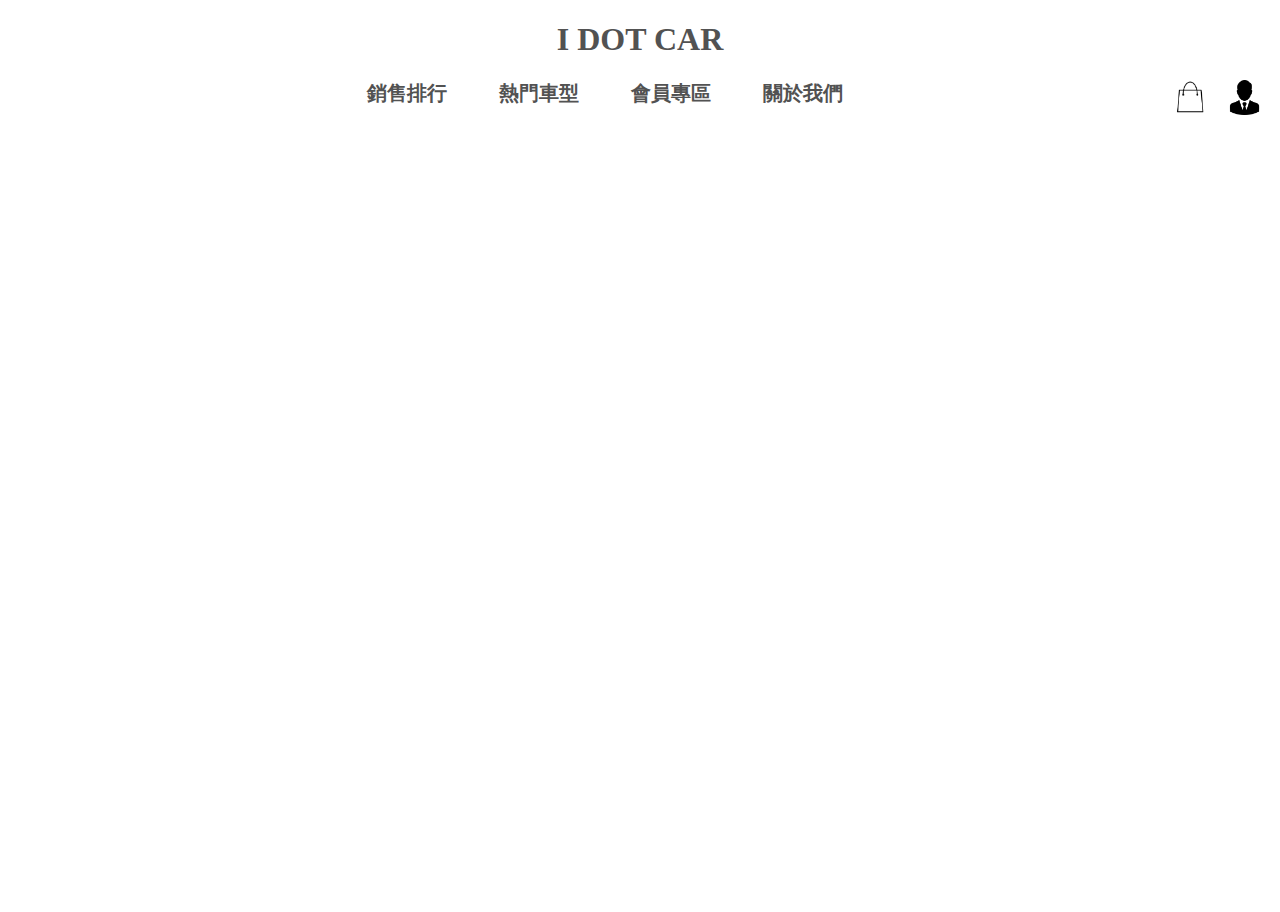
<file: index.html>
<!DOCTYPE html>
<html lang="en">
<head>
    <meta charset="UTF-8">
    <meta http-equiv="X-UA-Compatible" content="IE=edge">
    <meta name="viewport" content="width=device-width, initial-scale=1.0">
    <title>CAR</title>
    <link rel="stylesheet" type="text/css" href="assets/css/index.css">
    <script src="assets/js/index.js"></script>
</head>
<body>
    
    <header id = head>        
        <h1><a href="index.html">I DOT CAR</a></h1>
            <div class="iconbox">
                <a href="login.html"><img src="assets/images/man.jpg" alt="user"></a>
                <a href="cart.html"><img src="assets/images/shop2.png" alt="cart"></a>
            </div>

        <nav>
            <ul class="list">                
                <li><a href="top.html" class="listplace">銷售排行</a></li>&nbsp;&nbsp;&nbsp;&nbsp;&nbsp;&nbsp;&nbsp;&nbsp;&nbsp;&nbsp;&nbsp;&nbsp;                
                <li><a href="top.html#here">熱門車型</a></li>&nbsp;&nbsp;&nbsp;&nbsp;&nbsp;&nbsp;&nbsp;&nbsp;&nbsp;&nbsp;&nbsp;&nbsp;
                <li><a href="member.html" class="listplace">會員專區</a></li>&nbsp;&nbsp;&nbsp;&nbsp;&nbsp;&nbsp;&nbsp;&nbsp;&nbsp;&nbsp;&nbsp;&nbsp;
                <li><a href="about.html" class="listplace">關於我們</a></li>                                
            </ul>
        </nav>
    </header>
    <main>
        
        <!--輪播圖-->
        <div class="coverflow">
            <a href="#"><img src="assets/images/pic1.jpg"></a>
            <a href="#"><img src="assets/images/pic2.jpg"></a>
            <a href="#"><img src="assets/images/pic3.jpg"></a>
        </div>
          
    </main>
    
</body>
</html>
</file>
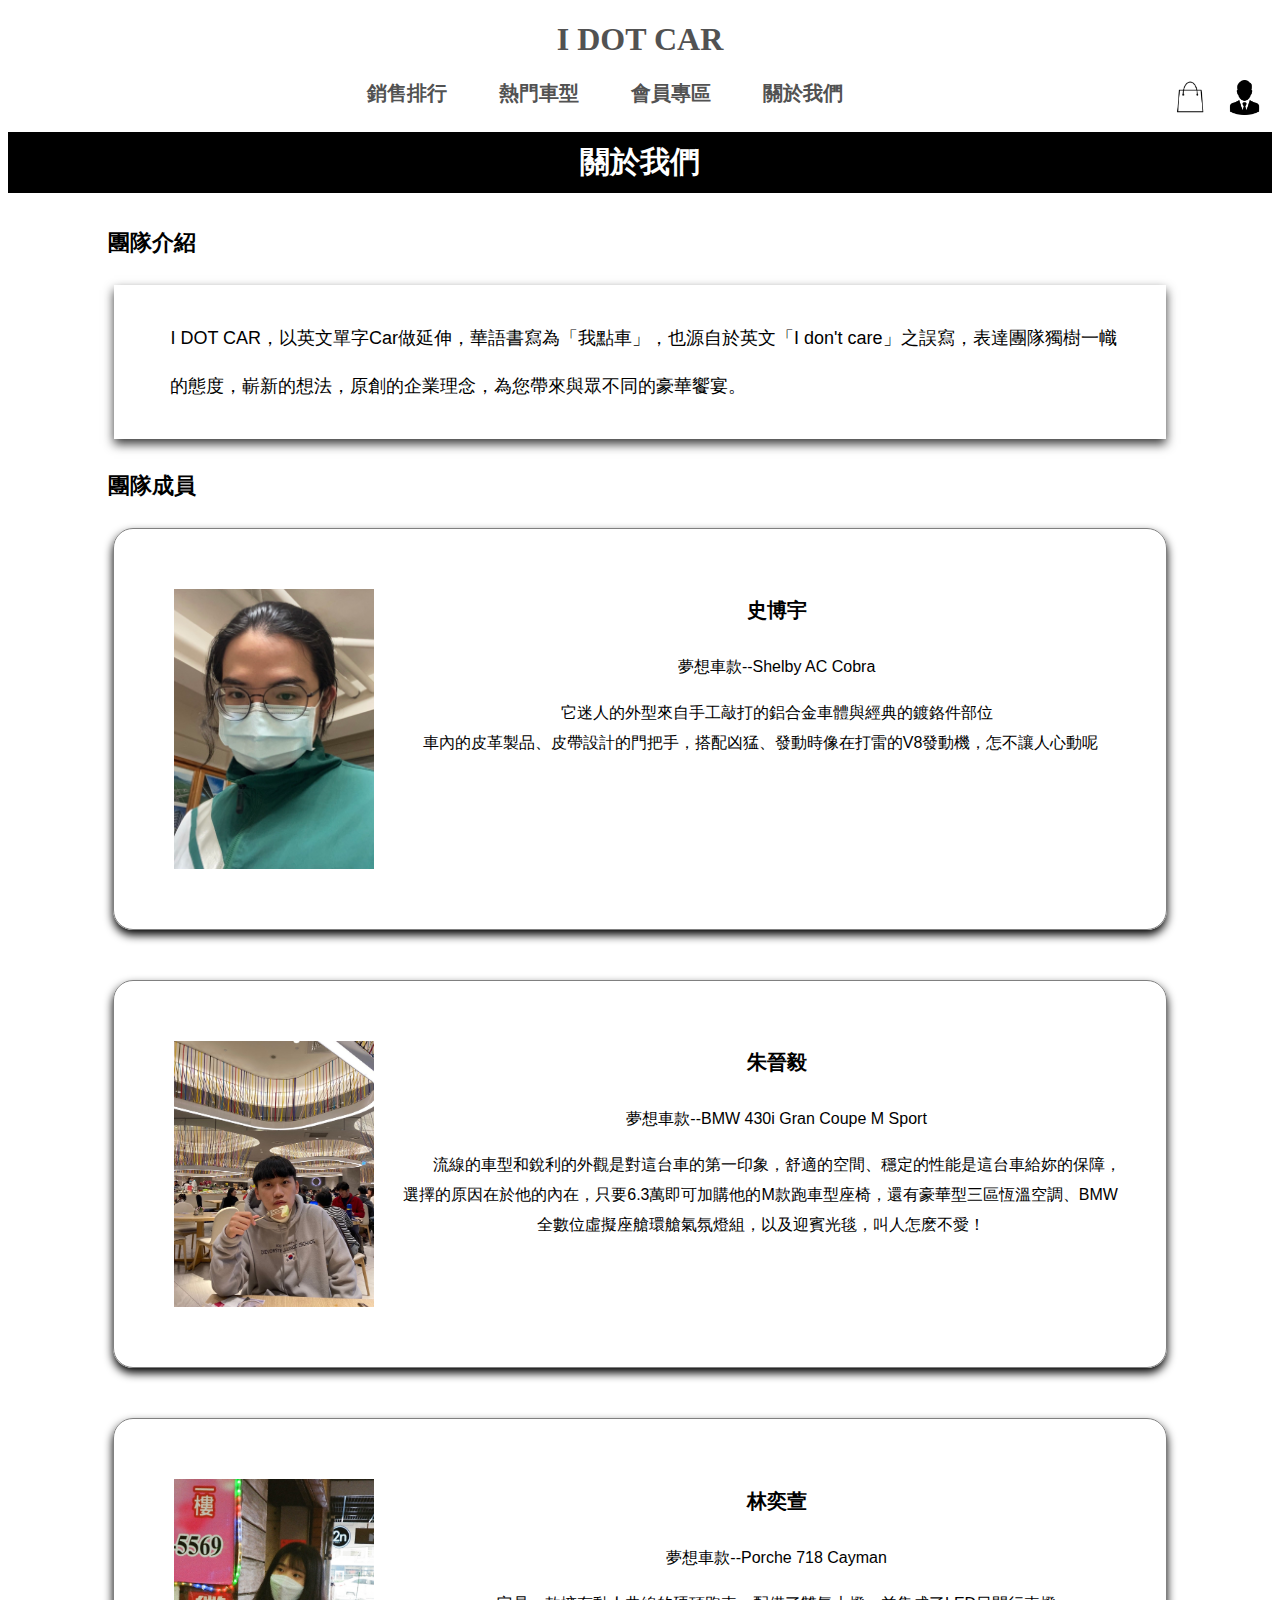
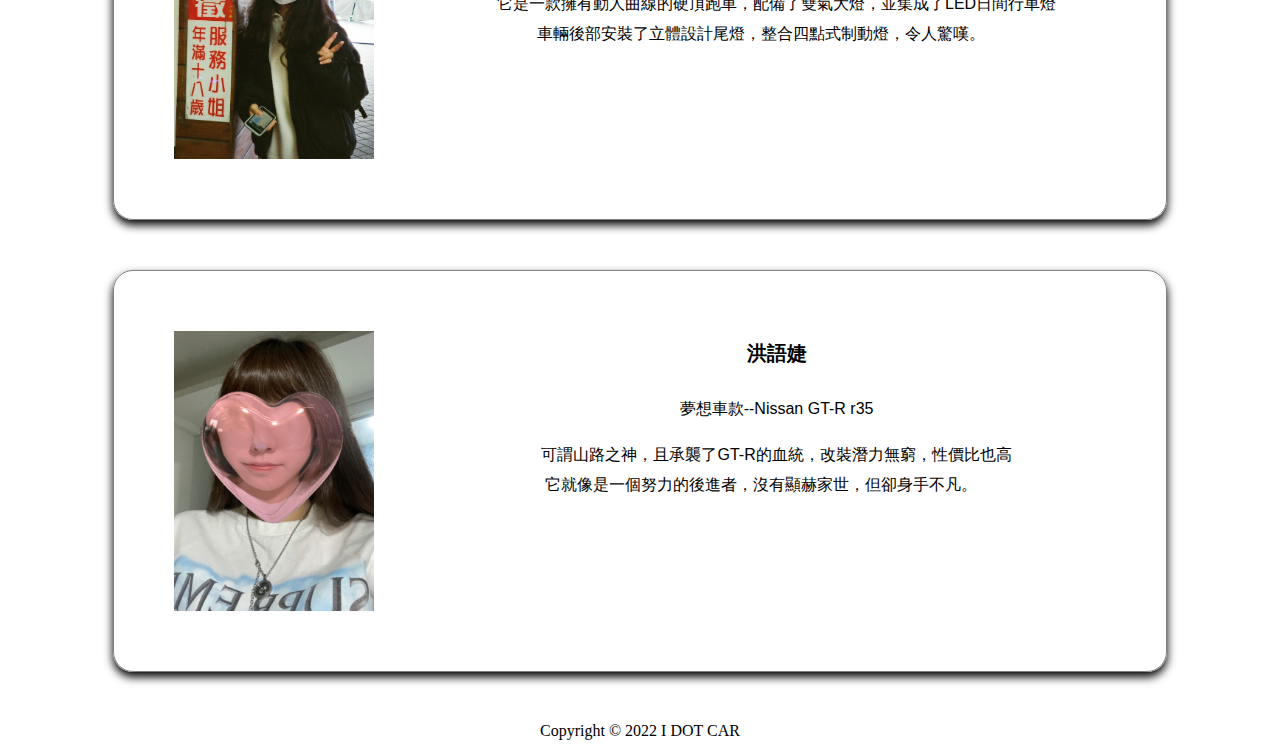
<file: about.html>
<!DOCTYPE html>
<html lang="en">
<head>
    <meta charset="UTF-8">
    <meta http-equiv="X-UA-Compatible" content="IE=edge">
    <meta name="viewport" content="width=device-width, initial-scale=1.0">
    <title>About</title>
    <link rel="stylesheet" href="assets\css\about.css">
 

</head>
<body>
    <header>
      <h1><a href="index.html">I DOT CAR</a></h1>
            <div class="iconbox">
                <a href="login.html"><img src="assets/images/man.jpg" alt="user"></a>
                <a href="cart.html"><img src="assets/images/shop2.png" alt="cart"></a>
            </div>

        <nav>
            <ul class="list">                
                <li><a href="top.html" class="listplace">銷售排行</a></li>&nbsp;&nbsp;&nbsp;&nbsp;&nbsp;&nbsp;&nbsp;&nbsp;&nbsp;&nbsp;&nbsp;&nbsp;                
                <li><a href="top.html#here">熱門車型</a></li>&nbsp;&nbsp;&nbsp;&nbsp;&nbsp;&nbsp;&nbsp;&nbsp;&nbsp;&nbsp;&nbsp;&nbsp;
                <li><a href="member.html" class="listplace">會員專區</a></li>&nbsp;&nbsp;&nbsp;&nbsp;&nbsp;&nbsp;&nbsp;&nbsp;&nbsp;&nbsp;&nbsp;&nbsp;
                <li><a href="about.html" class="listplace">關於我們</a></li>                                
            </ul>
        </nav>
        <h2>關於我們</h2>
    </header>
        <h3>團隊介紹</h3>
        <div class="content">
        <p>I DOT CAR，以英文單字Car做延伸，華語書寫為「我點車」，也源自於英文「I don't care」之誤寫，表達團隊獨樹一幟</p><p>的態度，嶄新的想法，原創的企業理念，為您帶來與眾不同的豪華饗宴。</p>
        
       
    </div>
<div>
        <h3>團隊成員</h3>
        <div class="p1">
            <div class="photo1">
            <img src="assets\images\photo1.jpg" class="photo1">
        </div>
        <div class="intro1"> 
            <h4>史博宇</h4>
            <p>夢想車款--Shelby AC Cobra </p>
              <p>它迷人的外型來自手工敲打的鋁合金車體與經典的鍍鉻件部位<br>車內的皮革製品、皮帶設計的門把手，搭配凶猛、發動時像在打雷的V8發動機，怎不讓人心動呢<!DOCTYPE html>
              <html lang="en">
              <head>
                <meta charset="UTF-8">
                <meta http-equiv="X-UA-Compatible" content="IE=edge">
                <meta name="viewport" content="width=device-width, initial-scale=1.0">
                <title>Document</title>
              </head>
              <body>
                
              </body>
              </html></p>
       </div> 
    </div>
    <div class="p2">
        <div class="photo2">
        <img src="assets\images\photo3.jpg" class="photo2">
    </div>
    <div class="intro2"> 
        <h4>朱晉毅</h4>
        <p>夢想車款--BMW 430i Gran Coupe M Sport </p>
          <p>流線的車型和銳利的外觀是對這台車的第一印象，舒適的空間、穩定的性能是這台車給妳的保障，選擇的原因在於他的內在，只要6.3萬即可加購他的M款跑車型座椅，還有豪華型三區恆溫空調、BMW全數位虛擬座艙環艙氣氛燈組，以及迎賓光毯，叫人怎麽不愛！</p>
   </div> 
 </div>
 <div class="p3">
  <div class="photo3">
  <img src="assets\images\photo2.jpg" class="photo3">
</div>
<div class="intro3"> 
  <h4>林奕萱</h4>
  <p>夢想車款--Porche 718 Cayman</p>
    <p>它是一款擁有動人曲線的硬頂跑車，配備了雙氣大燈，並集成了LED日間行車燈<br>車輛後部安裝了立體設計尾燈，整合四點式制動燈，令人驚嘆。</p>
</div> 
</div>
<div class="p4">
  <div class="photo4">
  <img src="assets\images\photo4.jpg" class="photo4">
</div>
<div class="intro4"> 
  <h4>洪語婕</h4>
  <p>夢想車款--Nissan GT-R r35</p>
    <p>可謂山路之神，且承襲了GT-R的血統，改裝潛力無窮，性價比也高<br>它就像是一個努力的後進者，沒有顯赫家世，但卻身手不凡。</p>
</div> 
</div>
</div>
  <button class="js-back-to-top back-to-top" title="回到頭部">&#65085;</button>
        <script src="https://cdn.staticfile.org/jquery/2.2.4/jquery.min.js"></script>
        <script>
            $(function () {            
            var $win = $(window);            
            var $backToTop = $('.js-back-to-top');            
            // 當用戶滾動到離頂部100像素時，展示回到頂部按鈕            
            $win.scroll(function () {            
            if ($win.scrollTop() > 100) {            
            $backToTop.show();            
            } else {            
            $backToTop.hide();            
            }            
            });            
            // 當用戶點擊按鈕時，通過動畫效果返回頭部            
            $backToTop.click(function () {            
            $('html, body').animate({scrollTop: 0}, 200);            
            });            
            });            
            </script>

<footer>
  <div class="copyright">
      <p>Copyright &copy; 2022 I DOT CAR</p>
  </div>
</footer>
    
    

  
</body>
</html>
</file>
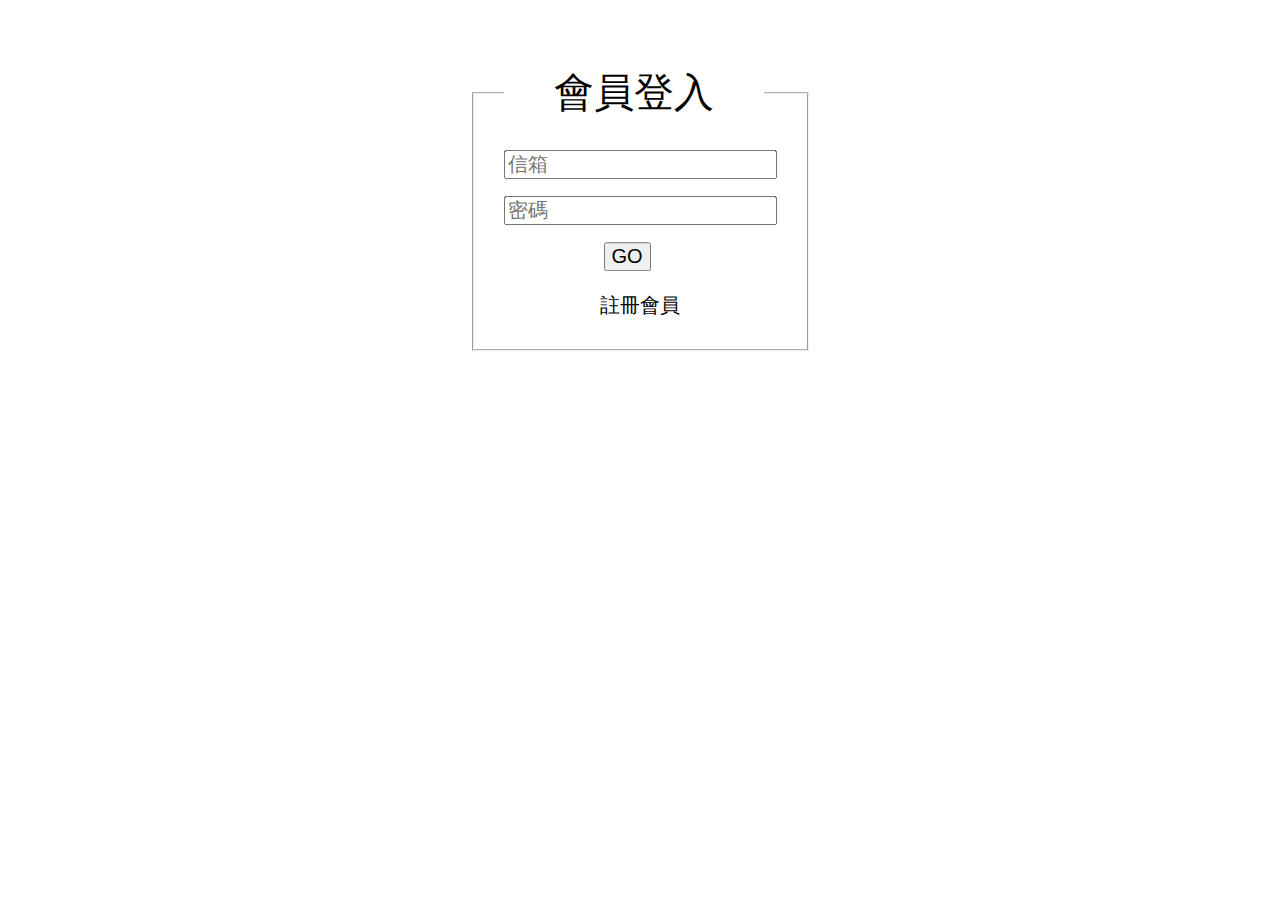
<file: login.html>
<!DOCTYPE html>
<html lang="en">
<head>
    <meta charset="UTF-8">
    <meta http-equiv="X-UA-Compatible" content="IE=edge">
    <meta name="viewport" content="width=device-width, initial-scale=1.0">
    <title>login</title>
    <link rel="stylesheet" href="./assets/css/style.css">
</head>
<body >
    
    <div class="login">
        <form>
        <fieldset>
            <legend class="legand">會員登入</legend>
            <input type="first" class="email" placeholder="信箱" /><br>
        <input type="password" class="password" placeholder="密碼" /><br>
        <input type="button" class="button" value="GO"  onclick="location.href=''">
        <div class="bt"><a href="register.html"><p>註冊會員</p></a></div>
        
        </fieldset>
    </form>
    </div>
  
</body>
</html>
</file>
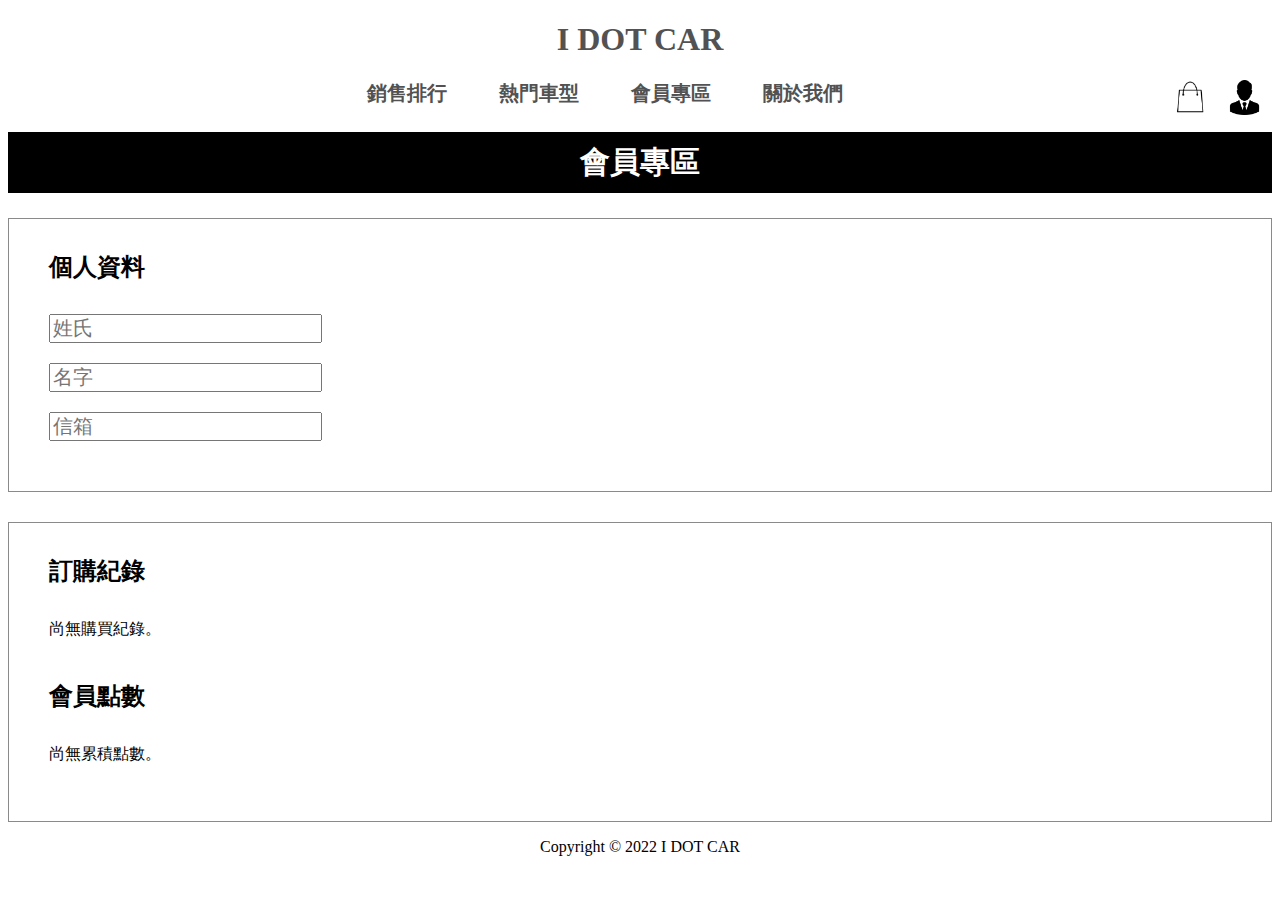
<file: member.html>
<!DOCTYPE html>
<html lang="en">
<head>
    <meta charset="UTF-8">
    <meta http-equiv="X-UA-Compatible" content="IE=edge">
    <meta name="viewport" content="width=device-width, initial-scale=1.0">
    <title>member</title>
    <link rel="stylesheet" href="assets/css/member.css">
</head>
<body> <header>
    <h1><a href="index.html">I DOT CAR</a></h1>
          <div class="iconbox">
              <a href="login.html"><img src="assets/images/man.jpg" alt="user"></a>
              <a href="cart.html"><img src="assets/images/shop2.png" alt="cart"></a>
          </div>

      <nav>
          <ul class="list">                
              <li><a href="top.html" class="listplace">銷售排行</a></li>&nbsp;&nbsp;&nbsp;&nbsp;&nbsp;&nbsp;&nbsp;&nbsp;&nbsp;&nbsp;&nbsp;&nbsp;                
              <li><a href="top.html#here">熱門車型</a></li>&nbsp;&nbsp;&nbsp;&nbsp;&nbsp;&nbsp;&nbsp;&nbsp;&nbsp;&nbsp;&nbsp;&nbsp;
              <li><a href="member.html" class="listplace">會員專區</a></li>&nbsp;&nbsp;&nbsp;&nbsp;&nbsp;&nbsp;&nbsp;&nbsp;&nbsp;&nbsp;&nbsp;&nbsp;
              <li><a href="about.html" class="listplace">關於我們</a></li>                                
          </ul>
      </nav>
      <h2>會員專區</h2>
  </header>
    <div class="member" >
         <h4>個人資料</h4>
         
        <input type="text" class="first"  placeholder="姓氏"/><br>
        <input type="text" class="last"  placeholder="名字"/><br>
        <input type="email" class="email" placeholder="信箱" /><br> </div>
        <div class="order">
        <h4>
         訂購紀錄
     </h4>
     <p>尚無購買紀錄。</p>

<div class="score">
    <h4>
     會員點數
 </h4>
 <p>尚無累積點數。</p>
</div>

</div>
       
  <footer>
    <div class="copyright">
        <p>Copyright &copy; 2022 I DOT CAR</p>
    </div>
  </footer>      
     
   
   
</body>
</html>
</file>
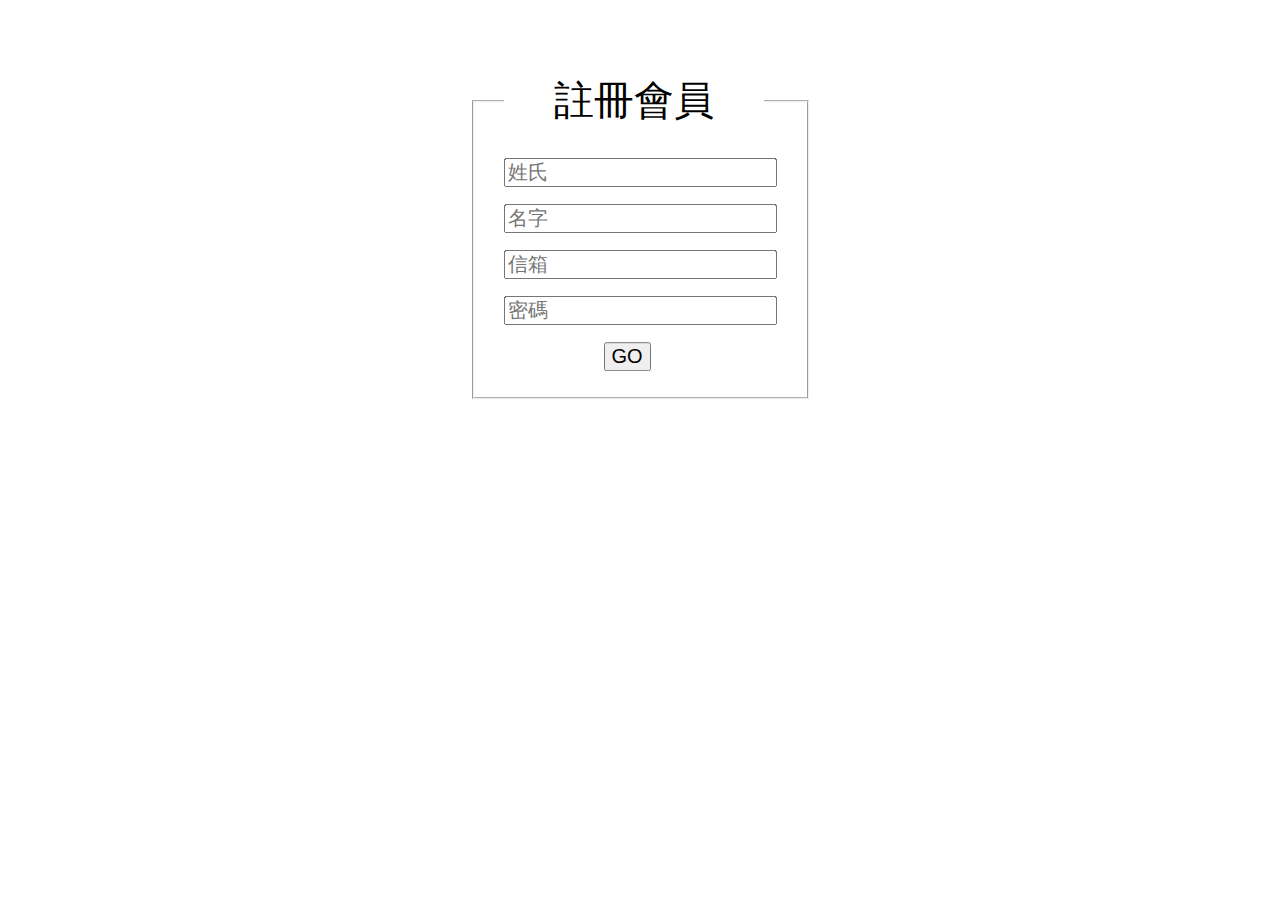
<file: register.html>
<!DOCTYPE html>
<html lang="en">
<head>
    <meta charset="UTF-8">
    <meta http-equiv="X-UA-Compatible" content="IE=edge">
    <meta name="viewport" content="width=device-width, initial-scale=1.0">
    <title>register</title>
    <link rel="stylesheet" href="assets\css\register.css">
</head>
<body">
    <div class="register" >
    <form >
        <fieldset>
        <legend class="rg">註冊會員</legend>
        <input type="text" class="first"  placeholder="姓氏"/><br>
        <input type="text" class="last"  placeholder="名字"/><br>
        <input type="email" class="email" placeholder="信箱" /><br>
        <input type="password" class="password" placeholder="密碼" /><br>
        <input type="button" class="button" value="GO">
        

    </fieldset>
    </form>
</div>
</body>
</html>
</file>
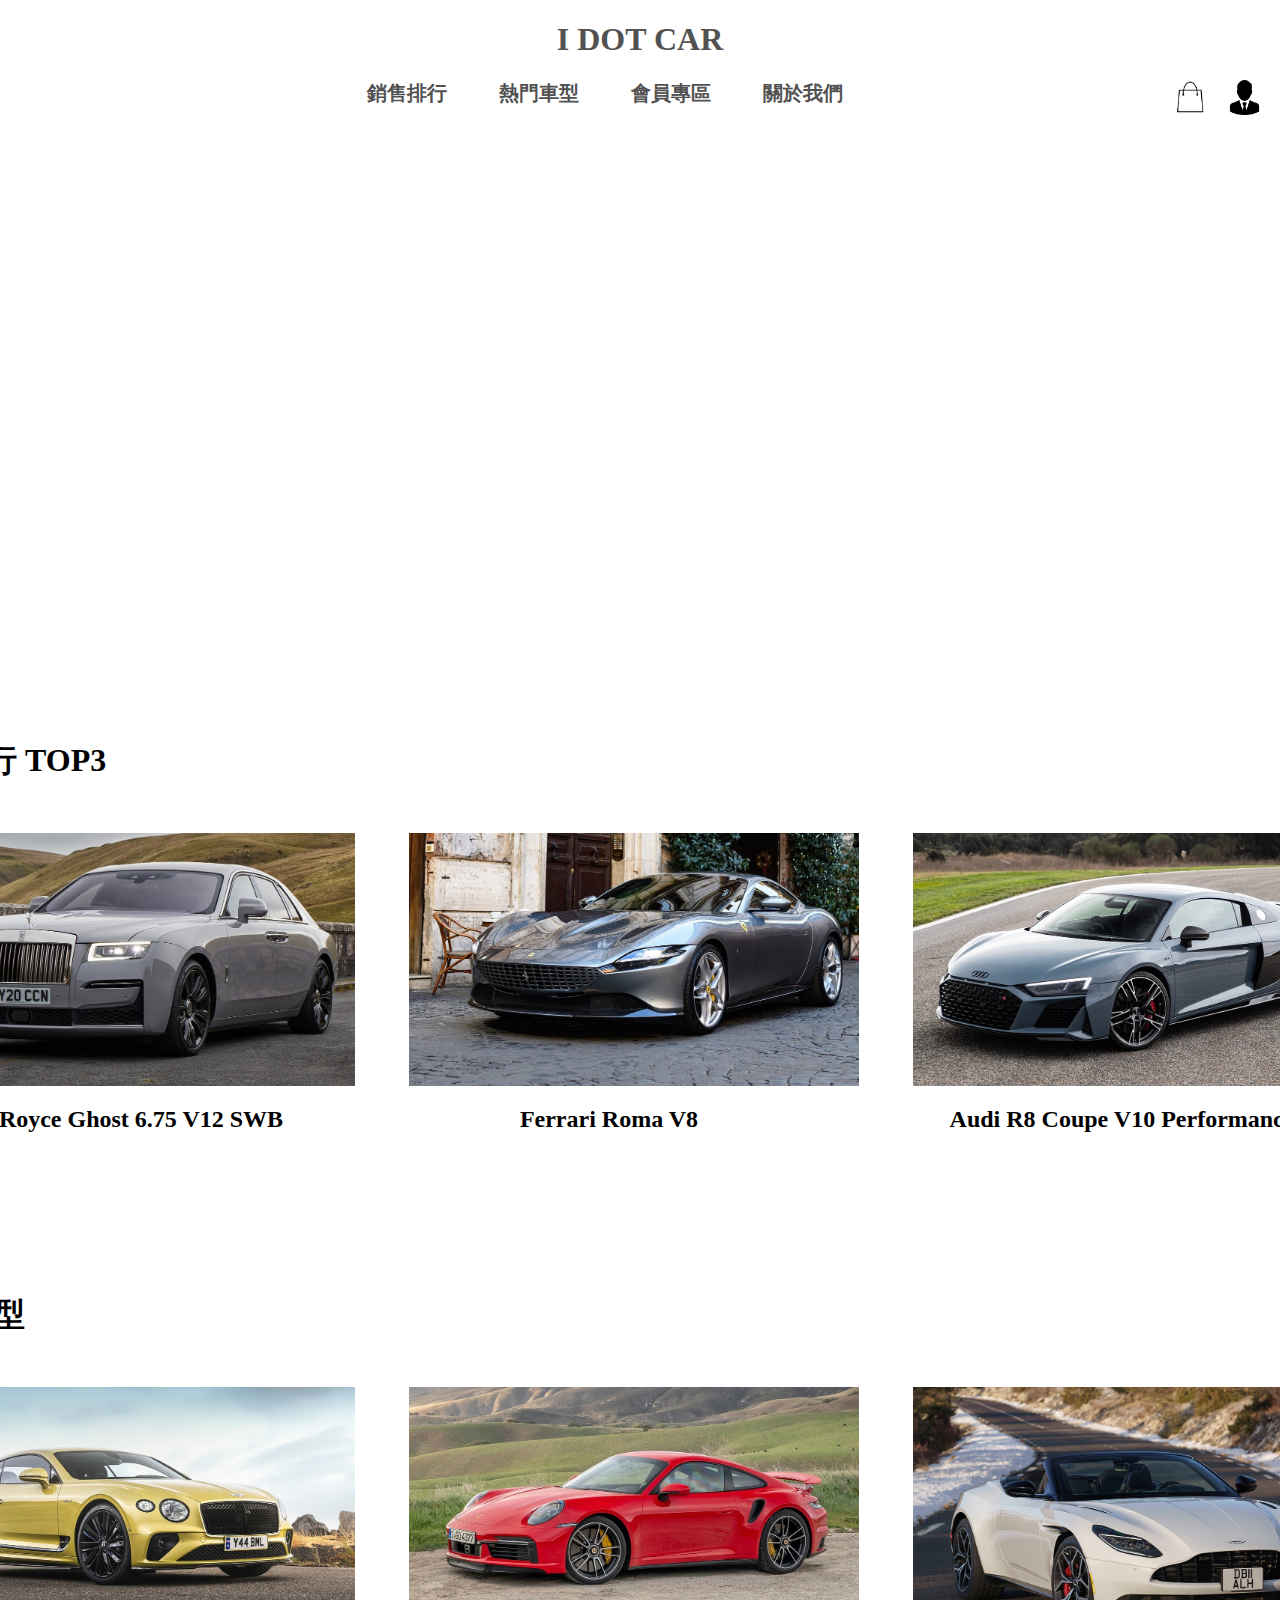
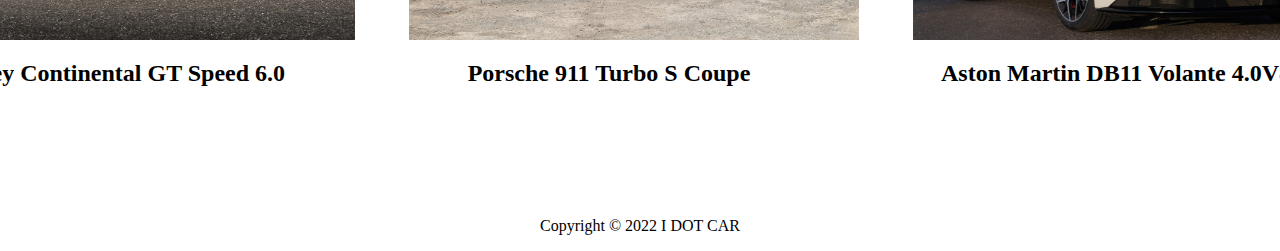
<file: top.html>
<!DOCTYPE html>
<html lang="en">
<head>
    <meta charset="UTF-8">
    <meta http-equiv="X-UA-Compatible" content="IE=edge">
    <meta name="viewport" content="width=device-width, initial-scale=1.0">
    <title>topsale</title>
    <link rel="stylesheet" type="text/css" href="assets/css/top.css">
    <script src="https://ajax.googleapis.com/ajax/libs/jquery/3.3.1/jquery.min.js"></script>
    

</head>
<body>
    <header>        
        <h1><a href="index.html">I DOT CAR</a></h1>
            <div class="iconbox">
                <a href="login.html"><img src="assets/images/man.jpg" alt="user"></a>
                <a href="cart.html"><img src="assets/images/shop2.png" alt="cart"></a>
            </div>

        <nav>
            <ul class="list">                
                <li><a href="top.html" class="listplace">銷售排行</a></li>&nbsp;&nbsp;&nbsp;&nbsp;&nbsp;&nbsp;&nbsp;&nbsp;&nbsp;&nbsp;&nbsp;&nbsp;                
                <li><a href="#here">熱門車型</a></li>&nbsp;&nbsp;&nbsp;&nbsp;&nbsp;&nbsp;&nbsp;&nbsp;&nbsp;&nbsp;&nbsp;&nbsp;
                <li><a href="member.html" class="listplace">會員專區</a></li>&nbsp;&nbsp;&nbsp;&nbsp;&nbsp;&nbsp;&nbsp;&nbsp;&nbsp;&nbsp;&nbsp;&nbsp;
                <li><a href="about.html" class="listplace">關於我們</a></li>                          
            </ul>
        </nav>
    </header></br>
    <main>
        <!--輪播圖-->
        <div class="coverflow">
            <a href="#"><img src="assets/images/cool1.jpeg"></a>
            <a href="#"><img src="assets/images/cool2.jpeg"></a>
            <a href="#"><img src="assets/images/cool3.jpeg"></a>
        </div></br>
        <div class="containers">
            <h1>&nbsp;&nbsp;&nbsp;銷售排行 TOP3</h1>
            <div class="row">                
                    <a href="product.html">                        
                        <div class="cars">
                            <div class="pic">
                                <img src = "assets/images/list1.jpeg">
                            </div>
                            <div class="text">
                                <h2>&nbsp;&nbsp;Rolls-Royce Ghost 6.75 V12 SWB</h2>
                            </div>
                        </div>
                    </a>            
                
                <a href="product.html">
                    <div class="cars">
                        <div class="pic">
                            <img src = "assets/images/list5.jpeg">
                        </div>
                        <div class="text">
                            <h2> Ferrari Roma V8</h2>
                        </div>
                    </div>            
                </a>
                <a href="product.html">
                    <div class="cars">
                        <div class="pic">
                            <img src = "assets/images/list9.jpeg">
                        </div>
                        <div class="text">
                            <h2>&nbsp;&nbsp;&nbsp;Audi R8 Coupe V10 Performance</h2>
                        </div>
                    </div>            
                </a>
                
            </div>
        </div>
        
        <!-- 下三排車 -->
        <div class="containers">
            <div id="here" name="here"></div>
            <h1>&nbsp;&nbsp;&nbsp;&nbsp;熱門車型</h1>
            <div class="row">
                <a href="product.html">
                    <div class="cars">
                        <div class="pic">
                            <img src = "assets/images/list13.jpeg">
                        </div>
                        <div class="text">
                            <h2>&nbsp;&nbsp;Bentley Continental GT Speed 6.0</h2>
                        </div>
                    </div>
                </a>
                <a href="product.html">
                    <div class="cars">
                        <div class="pic">
                            <img src = "assets/images/list17.jpeg">
                        </div>
                        <div class="text">
                            <h2> Porsche 911 Turbo S Coupe</h2>
                        </div>
                    </div>            
                </a>
                <a href="product.html">
                    <div class="cars">
                        <div class="pic">
                            <img src = "assets/images/list21.jpeg">
                        </div>
                        <div class="text">
                            <h2>&nbsp;Aston Martin DB11 Volante 4.0V8</h2>
                        </div>
                    </div>            
                </a>
                
            </div>            
        </div>
        
        <button class="js-back-to-top back-to-top" title="回到頭部">&#65085;</button>
        <script src="https://cdn.staticfile.org/jquery/2.2.4/jquery.min.js"></script>
        <script>
            $(function () {            
            var $win = $(window);            
            var $backToTop = $('.js-back-to-top');            
            // 當用戶滾動到離頂部100像素時，展示回到頂部按鈕            
            $win.scroll(function () {            
            if ($win.scrollTop() > 100) {            
            $backToTop.show();            
            } else {            
            $backToTop.hide();            
            }            
            });            
            // 當用戶點擊按鈕時，通過動畫效果返回頭部            
            $backToTop.click(function () {            
            $('html, body').animate({scrollTop: 0}, 200);            
            });            
            });            
        </script>
    </main>
    <footer>
        <div class="copyright">
            <p>Copyright &copy; 2022 I DOT CAR</p>
        </div>
    </footer>

</body>
</html>
</file>
<file: assets/css/index.css>
*{  
  scroll-behavior: smooth;
  background-color: rgb(255, 255, 255);
  text-decoration: none;
}
header{  
text-align: center;
}

h1 a{
  color: rgb(82, 82, 82);
  text-decoration: none;
  
}
ul.list{
  text-align: center;
}
hr{
    width: 120px;
}
li{
    font-weight: bold;
    font-size: 17px;
    display: inline;
       
}
.list a{
    color: rgb(82, 82, 82);
    text-decoration: none;
    font-size: 20px;
    
}
.list a:hover{
    background-color: rgb(66, 66, 62);
    color: white;
    border-radius: 5px;
}
.iconbox img{
  width: 35px;
  margin: 10px;
  float: right;    
  margin-top: 0px;
}


.bg {
  position: fixed;
  top: 0;
  left: 0;
  bottom: 0;
  right: 0;
  z-index: -999;
}
.bg img {
  min-height: 100%;
  width: 100%;
}

/*輪播圖*/
.center{
  text-align: center;
}

.coverflow{
  
  margin: auto;
  width: 1570px;
  height: auto;
  max-width: 100%;
  max-height: 100%;
  position: absolute;
  left: 50%;
  margin-left: -785px;

}

.coverflow>a{
  display: block;
  margin: auto;
  position: absolute;
  top:0;
  left:0;
  opacity: 0;
  filter: alpha(opacity=0);
  /*當圖片數量增加，影片長度需更改，變為5s*圖片數量*/
  -webkit-animation: silder 15s linear infinite;
          animation: silder 15s linear infinite;
}
.coverflow>a>img{
  width: 1570px;
  height: auto;
}

/*動畫關鍵影格*/
@-webkit-keyframes silder {
    3% {
        opacity: 1;
        filter: alpha(opacity=100);
    }
    27% {
        opacity: 1;
        filter: alpha(opacity=100);
    }
    30% {
        opacity: 0;
        filter: alpha(opacity=0);
    }
}
@keyframes silder {
    3% {
        opacity: 1;
        filter: alpha(opacity=100);
    }
    27% {
        opacity: 1;
        filter: alpha(opacity=100);
    }
    30% {
        opacity: 0;
        filter: alpha(opacity=0);
    }
}

/*每個圖片各延遲5秒*/
.coverflow>a:nth-child(3) {
  -webkit-animation-delay: 10s;
          animation-delay: 10s;             
}

.coverflow>a:nth-child(2) {
  -webkit-animation-delay: 5s;
          animation-delay: 5s;
}

.coverflow>a:nth-child(1) {
  -webkit-animation-delay: 0s;
          animation-delay: 0s;    
}
/*滑入時停止播放*/
.coverflow:hover>a{
  -webkit-animation-play-state: paused;
          animation-play-state: paused;
}
</file>
<file: assets/css/style.css>
.login{
    font-size: 40px;
    font-family:monospace;
    width: 100%;
    display: flex;
    justify-content: center;
    align-items: center;
    transform: translate(0%,20%);
  
    
    
}
.legand{
    padding-right:50px;
    padding-left: 50px;
  }

  .email{
    font-size: 20px;
    font-family: sans-serif;
   
}
.password{
    font-size: 20px;
    font-family: sans-serif;
}

    .button{
        font-size: 20px;
        font-family: sans-serif;
        padding-right:auto;
        padding-left: auto;
        margin-left: 100px;
        margin-right: 50px;
 
}
.bt p{
    font-size: 20px;
    text-align: center;
   margin-bottom: 5px;
}
a:link {
    color: black;
    }
    a:visited {
    color: black;
    }
a{
    text-decoration:none;
}
</file>
<file: assets/css/member.css>
h2 {
    color: rgb(255, 255, 255);
    text-align: center;
    font-size: 30px;
    background-color: rgb(0, 0, 0);
    padding-top: 10px;
    padding-bottom: 10px;
}
header{  
    text-align: center;
    }
    
    h1 a{
      color: rgb(82, 82, 82);
      text-decoration: none;
      
    }
    ul.list{
      text-align: center;
      width: 100%;
    }
    hr{
        width: 120px;
    }
    li{
        font-weight: bold;
        font-size: 17px;
        display: inline;
        
    }
    .list a{
        color: rgb(82, 82, 82);
        text-decoration: none;
        font-size: 20px;
    }
    .list a:hover{
        background-color: rgb(66, 66, 62);
        color: white;
        border-radius: 5px;
    }
    .iconbox img{
        width: 35px;
        margin: 10px;
        float: right;    
        margin-top: 0px;
      }

.first {
font-size: 20px;
    font-family: sans-serif;
    margin-left: 40px;
    
    margin-bottom: 10px;
}    
.last{
    font-size: 20px;
    font-family: sans-serif;
    margin-left: 40px;
    margin-top: 10px;
    margin-bottom: 10px;
}
.email {
    font-size: 20px;
    font-family: sans-serif;
    margin-left: 40px;
    margin-top: 10px;
    margin-bottom: 10px;
}
h4{
    font-size: 24px;
    margin-left: 40px;
    
}
.order p {
    font-size: 16px;
    margin-left: 40px;
}
.score p {
    font-size: 16px;
    margin-left: 40px;
}
.member {
    border: solid rgb(138, 138, 138) 1px;
    padding-bottom: 40px;
   
}
.order{
    
    margin-top: 30px;
    border: solid rgb(138, 138, 138) 1px;
}
.score
{
    
    margin-top: 40px;
    padding-bottom: 40px;
}
footer{
    text-align: center;
  }
</file>
<file: assets/css/top.css>
*{
    scroll-behavior: smooth;
    background-color: rgb(255, 255, 255);
    text-decoration: none;
    color: black;
}
header{  
  text-align: center;
}

h1 a{
    color: rgb(82, 82, 82);
    text-decoration: none;
    
}
ul.list{
    text-align: center;
    width: 100%;
}
hr{
    width: 120px;
}
li{
    font-weight: bold;
    font-size: 17px;
    display: inline;
}
.list a{
    color: rgb(82, 82, 82);
    text-decoration: none;
    font-size: 20px;
}
.list a:hover{
    background-color: rgb(66, 66, 62);
    color: white;
    border-radius: 5px;
}
.iconbox img{
    width: 35px;
    margin: 10px;
    float: right;    
    margin-top: 0px;
  }
/* cars */
.containers{
    width: 1550px;
    margin: 80px 0 50px 15px;
    position: relative;
    left: 50%;
    margin-left: -775px;
}
.containers h1{
    margin: 0;
}
.row{
    margin: 20px ;
}
.cars{
    width: 480px;
    height: auto;
    display: inline-block;
    box-sizing: border-box;
    padding: 20px 10px 50px 10px;
    margin: 10px 10px;
    border: 1px slategrey;
}
.pic{
    position: relative;
    max-width: 450px;
    display: flex;
    align-items: center;
}
.pic img{
    width: 450px;
    height: auto;
    transition: all 0.4s ease-in-out 
}
.pic img:hover{
    transform: translate(0,-10px);
    box-shadow: 3px 3px 12px gray;
  }

.text{
    width: 400px;
    
}
.text h2{
    text-align: center;
}


.top {
    position: fixed;
    bottom: 20px;
    right: 30px;
    z-index: 5;
}

.top img {
    width: 60px;
    cursor: pointer;
}


.coverflow{  
    margin: auto;
    width: 1520px;
    height: 500px;
    max-width: 100%;
    max-height: 100%;
    position: relative;
    left: 50%;
    margin-left: -760px;
  }
  
  .coverflow>a{
    display: block;
    margin: auto;
    position: absolute;
    top:0;
    left:0;
    opacity: 0;
    filter: alpha(opacity=0);
    /*當圖片數量增加，影片長度需更改，變為5s*圖片數量*/
    -webkit-animation: silder 15s linear infinite;
            animation: silder 15s linear infinite;
  }
  .coverflow>a>img{
    
    padding:0 50px 0 100px;
    width: 1370px;
    height: 500px;
  }
  
  /*動畫關鍵影格*/
  @-webkit-keyframes silder {
      3% {
          opacity: 1;
          filter: alpha(opacity=100);
      }
      27% {
          opacity: 1;
          filter: alpha(opacity=100);
      }
      30% {
          opacity: 0;
          filter: alpha(opacity=0);
      }
  }
  @keyframes silder {
      3% {
          opacity: 1;
          filter: alpha(opacity=100);
      }
      27% {
          opacity: 1;
          filter: alpha(opacity=100);
      }
      30% {
          opacity: 0;
          filter: alpha(opacity=0);
      }
  }
  
  /*每個圖片各延遲5秒*/
  .coverflow>a:nth-child(3) {
    -webkit-animation-delay: 10s;
            animation-delay: 10s;             
  }
  
  .coverflow>a:nth-child(2) {
    -webkit-animation-delay: 5s;
            animation-delay: 5s;
  }
  
  .coverflow>a:nth-child(1) {
    -webkit-animation-delay: 0s;
            animation-delay: 0s;    
  }
  /*滑入時停止播放*/
  .coverflow:hover>a{
    -webkit-animation-play-state: paused;
            animation-play-state: paused;
  }
  
  .toTop-arrow {
    width: 2.5rem;
    height: 2.5rem;
    padding: 0;
    margin: 0;
    border: 0;
    border-radius: 33%;
    opacity: 0.6;
    background: #000;
    cursor: pointer;
    position:fixed;
    right: 1rem;
    bottom: 1rem;
    display: none;
}
.toTop-arrow::before, .toTop-arrow::after {
    width: 18px;
    height: 5px;
    border-radius: 3px;
    background: #f90;
    position: absolute;
    content: "";
}
.toTop-arrow::before {
    transform: rotate(-45deg) translate(0, -50%);
    left: 0.5rem;
}
.toTop-arrow::after {
    transform: rotate(45deg) translate(0, -50%);
    right: 0.5rem;
}
.toTop-arrow:focus {outline: none;}

footer{
    
    text-align: center;
    
}
.back-to-top {
    display: none; /* 默認是隱藏的，這樣在第一屏才不顯示 */
    position: fixed; /* 位置是固定的 */
    bottom: 20px; /* 顯示在頁面底部 */
    right: 30px; /* 顯示在頁面的右邊 */
    z-index: 99; /* 確保不被其他功能覆蓋 */
    border: 1px solid #63616069; /* 顯示邊框 */
    outline: none; /* 不顯示外框 */
    background-color: rgb(255, 254, 254); /* 設置背景背景顏色 */
    color: #000000; /* 設置文本顏色 */
    cursor: pointer; /* 滑鼠移到按鈕上顯示手型 */
    padding: 10px 15px 15px 15px; /* 增加一些內邊距 */
    border-radius: 30px; /* 增加圓角 */
    border-width: 2px;
}
.back-to-top:hover {
    background-color: #ffffff; /* 滑鼠移上去時，反轉顏色 */
    color: rgb(185, 182, 182);
}
</file>
